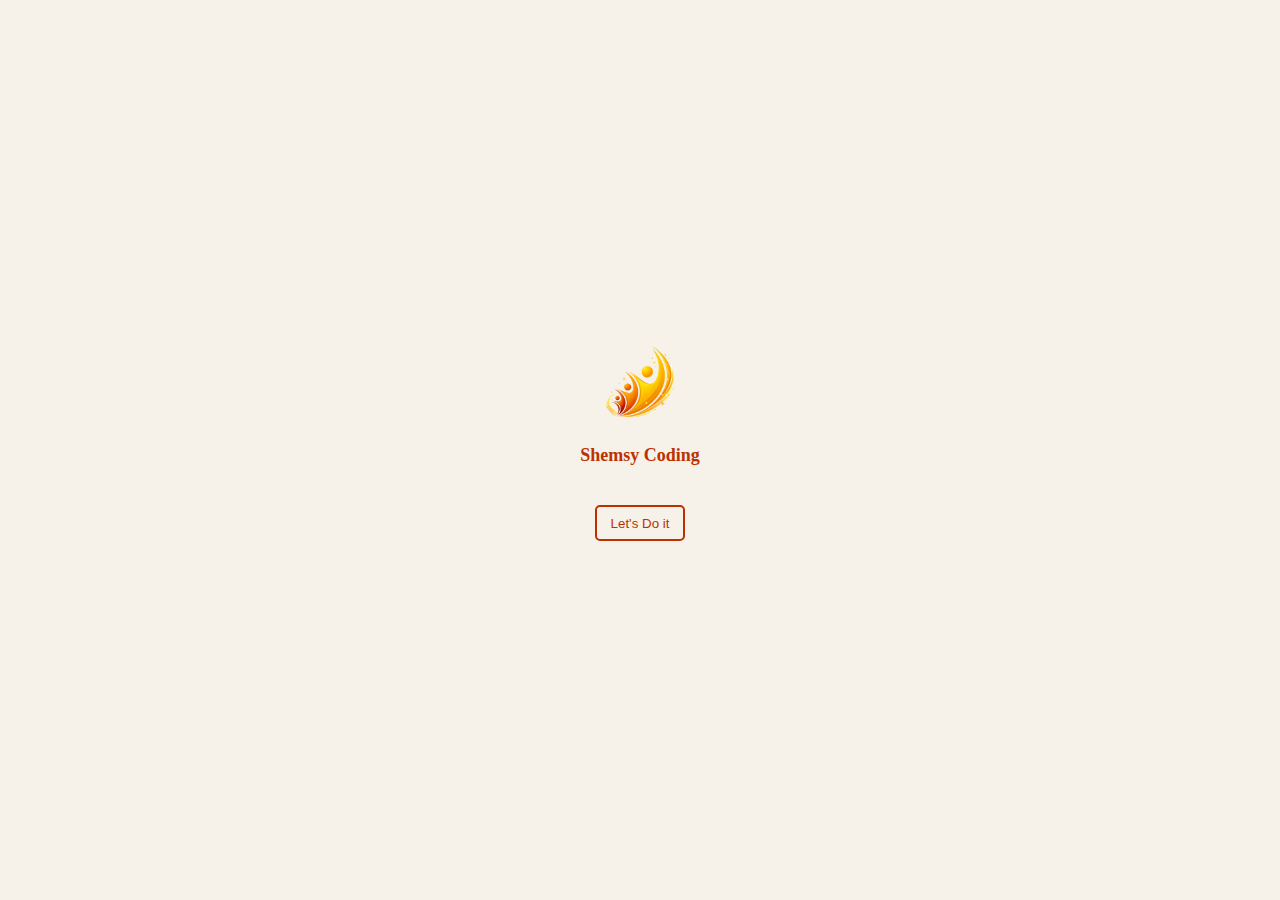
<file: index.html>
<!DOCTYPE html>
<html lang="en">
<head>
    <meta charset="UTF-8">
    <meta name="viewport" content="width=device-width, initial-scale=1.0">
    <link href="https://cdn.jsdelivr.net/npm/bootstrap@5.0.2/dist/css/bootstrap.min.css" rel="stylesheet" integrity="sha384-EVSTQN3/azprG1Anm3QDgpJLIm9Nao0Yz1ztcQTwFspd3yD65VohhpuuCOmLASjC" crossorigin="anonymous">  
    <script src="https://cdn.jsdelivr.net/npm/@popperjs/core@2.9.2/dist/umd/popper.min.js" integrity="sha384-IQsoLXl5PILFhosVNubq5LC7Qb9DXgDA9i+tQ8Zj3iwWAwPtgFTxbJ8NT4GN1R8p" crossorigin="anonymous"></script>
    <script src="https://cdn.jsdelivr.net/npm/bootstrap@5.0.2/dist/js/bootstrap.min.js" integrity="sha384-cVKIPhGWiC2Al4u+LWgxfKTRIcfu0JTxR+EQDz/bgldoEyl4H0zUF0QKbrJ0EcQF" crossorigin="anonymous"></script>
    <script src="https://cdn.jsdelivr.net/npm/bootstrap@5.0.2/dist/js/bootstrap.bundle.min.js" integrity="sha384-MrcW6ZMFYlzcLA8Nl+NtUVF0sA7MsXsP1UyJoMp4YLEuNSfAP+JcXn/tWtIaxVXM" crossorigin="anonymous"></script>
    <title>Shemsy Coding</title>
</head>
<body>
    <!-----------------------------welcome------------------------------->

    <div class="container-fluid">
        <div class="welcome">
            <div class="logocontainer">
                <div class="logo">
                  <img src="images/logo/shemsy logo 1.png" alt="" height="100%" width="100%">
                </div>
            </div>
            <div class="centername1">
                <h1 class="centername">
                  Shemsy Coding
                </h1>
            </div>
            <div class="bttn">
                <a href="loginPage.html">
                    <button class="bttn1">Let's Do it</button>
                </a>
            </div>
            <div class="space">

            </div>
        </div>
        
        
    </div>

    <style>
        body{
            margin: 0;
            background-color: #F6F1E9;
            display: flex;
            height: 100vh;
            justify-content: center;
            align-items: center;
        }
        .welcome{
            background-color: rgba(0, 128, 0, 0);
            display: block;
            max-height: 600px;
            min-height: 250px;
            width: 40%;
            justify-self: center;
            border-radius: 10px;
            transition: 0.6s all;
        }
        .welcome:hover{
            box-shadow: 0px 0px 27px 5px #BD3100;
            transform: scale(1.1);
        }
        .logocontainer{
            display: flex;
            justify-content: center;
        }
        .logo{
            margin-top: 2vh;
          height: 40%;
          width: 40%;
        }
        .centername1{
            display: flex;
            justify-content: center;
        }
        .centername{
            margin-top: 2vh;
            display: flex;
            justify-content: center;
            font-weight: bold;
            color: #BD3100;
            font-size: 2vh;
            justify-self: center;
        }
        .bttn{
            margin-top: 3vh;
            display: flex;
            justify-content: center;
        }
        .bttn1{
            background-color: #ffffff05;
            color: #BD3100;
            border: 2px solid #BD3100;
            border-radius: 5px;
            font-family: 'Franklin Gothic Medium', 'Arial Narrow', Arial, sans-serif;
            transition: 0.3s;
            height: 4vh;
            max-width: 100px;
            min-width: 90px;
        }
        .bttn1:hover{
            background-color: #bd320069;
            transform: scale(1.1);
        }
        .space{
            height: 2vh;
        }
    </style>











  
</body>
</html>
</file>
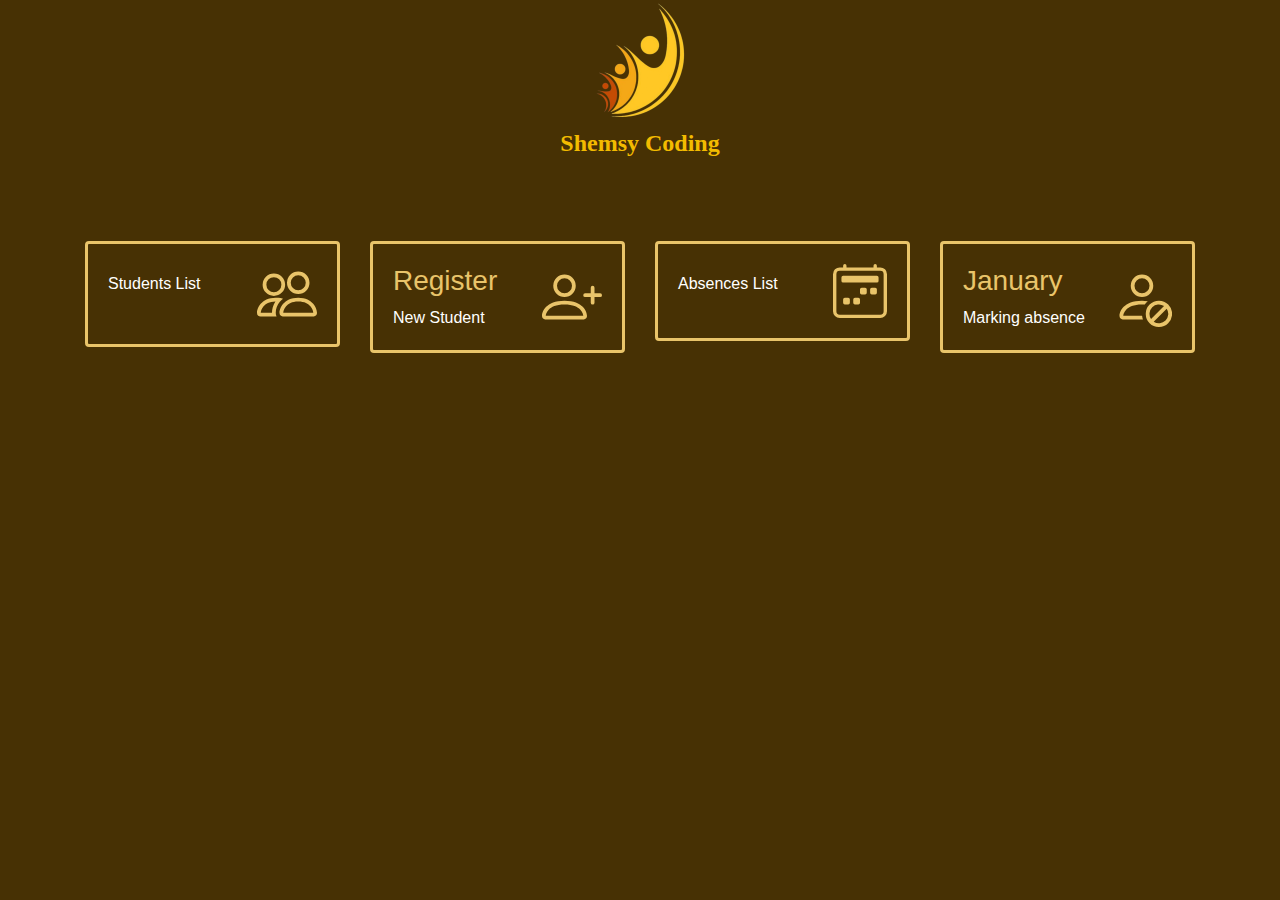
<file: home.html>
<!DOCTYPE html>
<html lang="en">
<head>
    <meta charset="UTF-8">
    <meta name="viewport" content="width=device-width, initial-scale=1.0">
    <link href="https://cdn.jsdelivr.net/npm/bootstrap@5.0.2/dist/css/bootstrap.min.css" rel="stylesheet" integrity="sha384-EVSTQN3/azprG1Anm3QDgpJLIm9Nao0Yz1ztcQTwFspd3yD65VohhpuuCOmLASjC" crossorigin="anonymous">  
    <script src="https://cdn.jsdelivr.net/npm/@popperjs/core@2.9.2/dist/umd/popper.min.js" integrity="sha384-IQsoLXl5PILFhosVNubq5LC7Qb9DXgDA9i+tQ8Zj3iwWAwPtgFTxbJ8NT4GN1R8p" crossorigin="anonymous"></script>
    <script src="https://cdn.jsdelivr.net/npm/bootstrap@5.0.2/dist/js/bootstrap.min.js" integrity="sha384-cVKIPhGWiC2Al4u+LWgxfKTRIcfu0JTxR+EQDz/bgldoEyl4H0zUF0QKbrJ0EcQF" crossorigin="anonymous"></script>
    <script src="https://cdn.jsdelivr.net/npm/bootstrap@5.0.2/dist/js/bootstrap.bundle.min.js" integrity="sha384-MrcW6ZMFYlzcLA8Nl+NtUVF0sA7MsXsP1UyJoMp4YLEuNSfAP+JcXn/tWtIaxVXM" crossorigin="anonymous"></script>
    <link rel="stylesheet" type="text/css" href="https://stackpath.bootstrapcdn.com/bootstrap/4.4.1/css/bootstrap.min.css">
    <link rel="stylesheet" type="text/css" href="https://pixinvent.com/stack-responsive-bootstrap-4-admin-template/app-assets/css/bootstrap-extended.min.css">
    <link rel="stylesheet" type="text/css" href="https://pixinvent.com/stack-responsive-bootstrap-4-admin-template/app-assets/fonts/simple-line-icons/style.min.css">
    <link rel="stylesheet" type="text/css" href="https://pixinvent.com/stack-responsive-bootstrap-4-admin-template/app-assets/css/colors.min.css">
    <link rel="stylesheet" type="text/css" href="https://pixinvent.com/stack-responsive-bootstrap-4-admin-template/app-assets/css/bootstrap.min.css">
    <link href="https://fonts.googleapis.com/css?family=Montserrat&display=swap" rel="stylesheet">
    <link rel="stylesheet" href="style.css">
    <title>Shemsy Coding</title>
</head>
<body>
    <div class="container-fluid">
        <!-----------------------------------------watermark------------------------------------------->
        <div class="cntnr">
          <div class="shemsyinfos">
            <div class="logo1">
                <div class="logo2">
                    <img src="images/logo/shemsy logo 2.png" alt="" height="100%" width="100%">
                </div>
            </div>
            <div class="name1">
                <div class="name2">
                    Shemsy Coding
                </div>
            </div>
          </div>
        </div>
        <div class="space1">

        </div>
        <!--------------------------------------end-watermark---------------------------------------->
        <div class="container">
        <div class="fonctions">
            <div class="row">
              
                <div class="col-xl-3 col-sm-6 col-12">
                    <a href="StudentsList.html">
                    <div class="card cardsbackground">
                        <div class="card-content">
                            <div class="card-body">
                                <div class="media d-flex">
                                    <div class="media-body text-left">
                                      <h3 class="cardscolor" id="students-number-card"></h3>
                                      <span class="cardtext">Students List</span>
                                    </div>
                                    <div class="align-self-center">
                                        <i class="bi bi-people">
                                            <svg xmlns="http://www.w3.org/2000/svg" width="60" height="60" fill="currentColor" class="bi bi-people cardscolor" viewBox="0 0 16 16">
                                              <path d="M15 14s1 0 1-1-1-4-5-4-5 3-5 4 1 1 1 1zm-7.978-1L7 12.996c.001-.264.167-1.03.76-1.72C8.312 10.629 9.282 10 11 10c1.717 0 2.687.63 3.24 1.276.593.69.758 1.457.76 1.72l-.008.002-.014.002zM11 7a2 2 0 1 0 0-4 2 2 0 0 0 0 4m3-2a3 3 0 1 1-6 0 3 3 0 0 1 6 0M6.936 9.28a6 6 0 0 0-1.23-.247A7 7 0 0 0 5 9c-4 0-5 3-5 4q0 1 1 1h4.216A2.24 2.24 0 0 1 5 13c0-1.01.377-2.042 1.09-2.904.243-.294.526-.569.846-.816M4.92 10A5.5 5.5 0 0 0 4 13H1c0-.26.164-1.03.76-1.724.545-.636 1.492-1.256 3.16-1.275ZM1.5 5.5a3 3 0 1 1 6 0 3 3 0 0 1-6 0m3-2a2 2 0 1 0 0 4 2 2 0 0 0 0-4"/>
                                            </svg>
                                        </i>
                                    </div>
                                </div>
                            </div>
                        </div>
                    </div>
                    </a>
                </div>

                
                <div class="col-xl-3 col-sm-6 col-12">
                    <a href="NewStudent.html">
                    <div class="card cardsbackground">
                        <div class="card-content">
                            <div class="card-body">
                                <div class="media d-flex">
                                    <div class="media-body text-left">
                                      <h3 class="cardscolor">Register</h3>
                                      <span class="cardtext">New Student</span>
                                    </div>
                                    <div class="align-self-center">
                                        <i class="bi bi-person-plus"> 
                                         <svg xmlns="http://www.w3.org/2000/svg" width="60" height="60" fill="currentColor" class="bi bi-person-plus cardscolor" viewBox="0 0 16 16">
                                            <path d="M6 8a3 3 0 1 0 0-6 3 3 0 0 0 0 6m2-3a2 2 0 1 1-4 0 2 2 0 0 1 4 0m4 8c0 1-1 1-1 1H1s-1 0-1-1 1-4 6-4 6 3 6 4m-1-.004c-.001-.246-.154-.986-.832-1.664C9.516 10.68 8.289 10 6 10s-3.516.68-4.168 1.332c-.678.678-.83 1.418-.832 1.664z"/>
                                            <path fill-rule="evenodd" d="M13.5 5a.5.5 0 0 1 .5.5V7h1.5a.5.5 0 0 1 0 1H14v1.5a.5.5 0 0 1-1 0V8h-1.5a.5.5 0 0 1 0-1H13V5.5a.5.5 0 0 1 .5-.5"/>
                                         </svg>
                                        </i>
                                    </div>
                                </div>
                            </div>
                        </div>
                    </div>
                    </a>
                </div>

                <div class="col-xl-3 col-sm-6 col-12">
                    <div class="card cardsbackground">
                        <div class="card-content">
                            <div class="card-body">
                                <div class="media d-flex">
                                    <div class="media-body text-left">
                                      <h3 class="cardscolor"></h3>
                                      <span class="cardtext">Absences List</span>
                                    </div>
                                    <div class="align-self-center">
                                        <i class="bi bi-calendar2-week">
                                            <svg xmlns="http://www.w3.org/2000/svg" width="54" height="54" fill="currentColor" class="bi bi-calendar2-week cardscolor" viewBox="0 0 16 16">
                                              <path d="M3.5 0a.5.5 0 0 1 .5.5V1h8V.5a.5.5 0 0 1 1 0V1h1a2 2 0 0 1 2 2v11a2 2 0 0 1-2 2H2a2 2 0 0 1-2-2V3a2 2 0 0 1 2-2h1V.5a.5.5 0 0 1 .5-.5M2 2a1 1 0 0 0-1 1v11a1 1 0 0 0 1 1h12a1 1 0 0 0 1-1V3a1 1 0 0 0-1-1z"/>
                                              <path d="M2.5 4a.5.5 0 0 1 .5-.5h10a.5.5 0 0 1 .5.5v1a.5.5 0 0 1-.5.5H3a.5.5 0 0 1-.5-.5zM11 7.5a.5.5 0 0 1 .5-.5h1a.5.5 0 0 1 .5.5v1a.5.5 0 0 1-.5.5h-1a.5.5 0 0 1-.5-.5zm-3 0a.5.5 0 0 1 .5-.5h1a.5.5 0 0 1 .5.5v1a.5.5 0 0 1-.5.5h-1a.5.5 0 0 1-.5-.5zm-5 3a.5.5 0 0 1 .5-.5h1a.5.5 0 0 1 .5.5v1a.5.5 0 0 1-.5.5h-1a.5.5 0 0 1-.5-.5zm3 0a.5.5 0 0 1 .5-.5h1a.5.5 0 0 1 .5.5v1a.5.5 0 0 1-.5.5h-1a.5.5 0 0 1-.5-.5z"/>
                                            </svg>
                                        </i>
                                    </div>
                                </div>
                            </div>
                        </div>
                    </div>
                </div>

                <div class="col-xl-3 col-sm-6 col-12">
                    <div class="card cardsbackground">
                        <div class="card-content">
                            <div class="card-body">
                                <div class="media d-flex">
                                    <div class="media-body text-left">
                                      <h3 class="cardscolor">January</h3>
                                      <span class="cardtext">Marking absence</span>
                                    </div>
                                    <div class="align-self-center">
                                        <i class="bi bi-person-slash"> 
                                            <svg xmlns="http://www.w3.org/2000/svg" width="60" height="60" fill="currentColor" class="bi bi-person-slash cardscolor" viewBox="0 0 16 16">
                                               <path d="M13.879 10.414a2.501 2.501 0 0 0-3.465 3.465zm.707.707-3.465 3.465a2.501 2.501 0 0 0 3.465-3.465m-4.56-1.096a3.5 3.5 0 1 1 4.949 4.95 3.5 3.5 0 0 1-4.95-4.95ZM11 5a3 3 0 1 1-6 0 3 3 0 0 1 6 0M8 7a2 2 0 1 0 0-4 2 2 0 0 0 0 4m.256 7a4.5 4.5 0 0 1-.229-1.004H3c.001-.246.154-.986.832-1.664C4.484 10.68 5.711 10 8 10q.39 0 .74.025c.226-.341.496-.65.804-.918Q8.844 9.002 8 9c-5 0-6 3-6 4s1 1 1 1z"/>
                                            </svg>
                                            
                                        </i>
                                    </div>
                                </div>
                            </div>
                        </div>
                    </div>
                </div>
              
              
            </div>
            <div class="space2">

            </div>
            <div class="row">
                
              
            </div>
        </div>
        </div>







    </div>








    <script>
        let counting = localStorage.getItem("StudentsNumberr")
        document.getElementById('students-number-card').innerHTML =  counting;
    </script>
</body>
</html>
</file>
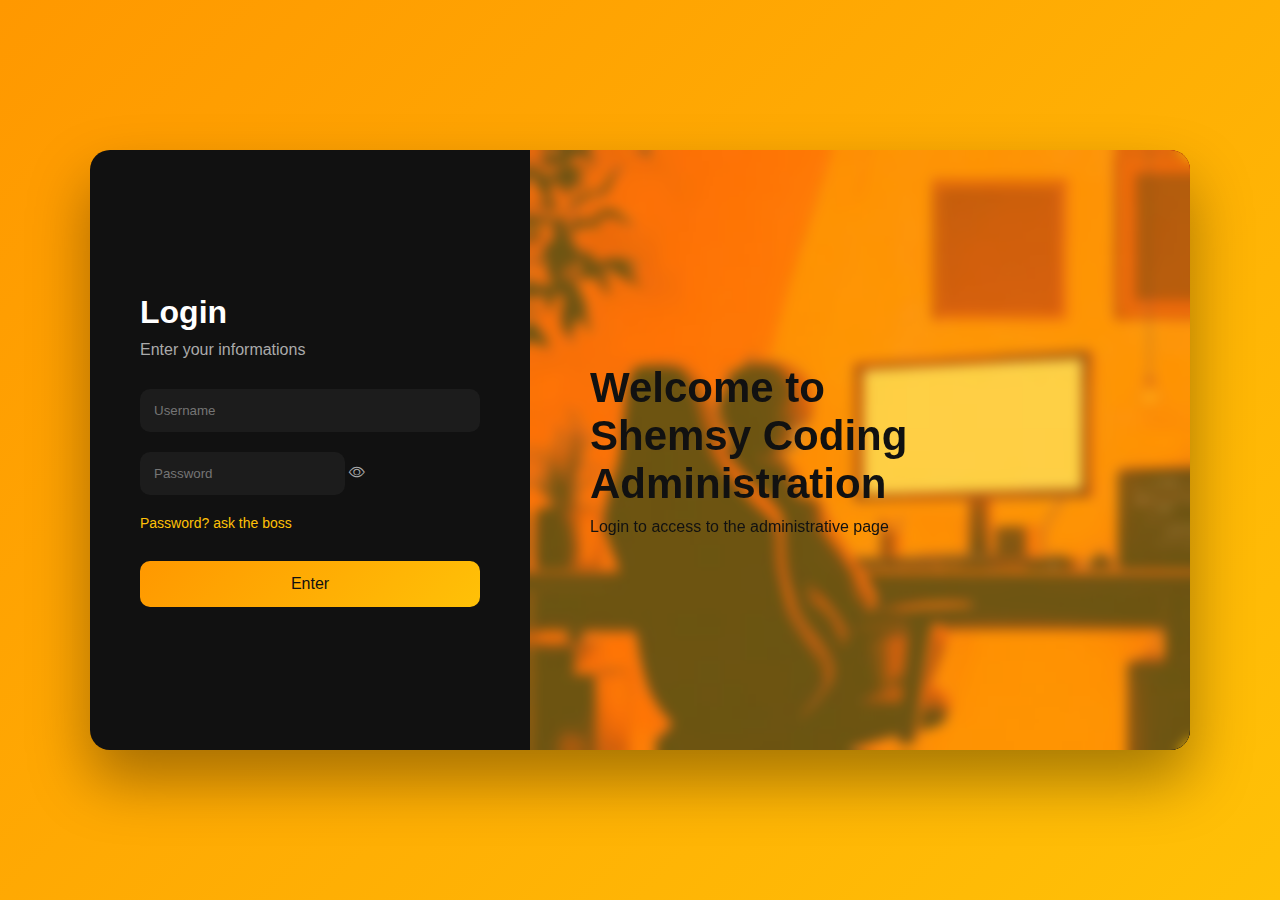
<file: loginPage.html>
<!DOCTYPE html>
<html lang="en">
<head>
  <meta charset="UTF-8">
  <meta name="viewport" content="width=device-width, initial-scale=1.0">
  <title>Shemsy Coding</title>
  <link href="https://cdn.jsdelivr.net/npm/bootstrap-icons/font/bootstrap-icons.css" rel="stylesheet">
  <style>
    * {
  margin: 0;
  padding: 0;
  box-sizing: border-box;
  font-family: 'Poppins', sans-serif;
}

body {
  min-height: 100vh;
  background: linear-gradient(135deg, #ff9800, #ffc107);
  display: flex;
  justify-content: center;
  align-items: center;
}

/* MAIN */
.auth-container {
  width: 90%;
  max-width: 1100px;
  height: 600px;
  display: flex;
  border-radius: 20px;
  overflow: hidden;
  background: #111;
  box-shadow: 0 30px 60px rgba(0,0,0,0.35);
}

/* LEFT */
.auth-left {
  width: 40%;
  padding: 50px;
  color: #fff;
  display: flex;
  flex-direction: column;
  justify-content: center;
}

.auth-left h2 {
  font-size: 32px;
}

.auth-left p {
  color: #aaa;
  margin: 10px 0 30px;
}

.auth-left input {
  background: #1c1c1c;
  border: none;
  padding: 14px;
  border-radius: 10px;
  margin-bottom: 20px;
  color: #fff;
  outline: none;
  outline: 1px solid #ff990000;
}

.auth-left input:focus {
  outline: 1px solid #ff9800;
}

.password-box {
  position: relative;
  
}

#toggle {
  cursor: pointer;
  color: #aaa;
  transition: 0.2s;
}
#toggle:hover {
  color: #ffc107;
  cursor: pointer;
}
.forgot {
  color: #ffc107;
  font-size: 14px;
  text-decoration: none;
  margin-bottom: 30px;
}

button {
  padding: 14px;
  border: none;
  border-radius: 10px;
  background: linear-gradient(135deg, #ff9800, #ffc107);
  color: #111;
  font-size: 16px;
  cursor: pointer;
  transition: 0.3s;
}

button:hover {
  transform: translateY(-2px);
  box-shadow: 0 10px 20px rgba(255,193,7,0.4);
}


/* RIGHT */
.auth-right {
  width: 60%;
  background-image: url(images/wallpapers/loginwllppr.jpg);
  background-size: cover;
  background-position: center;
  position: relative;
}

/* BLUR OVERLAY */
.overlay {
  width: 100%;
  height: 100%;
  backdrop-filter: blur(6px);
  background: rgba(255, 193, 7, 0.35);
  display: flex;
  flex-direction: column;
  justify-content: center;
  padding: 60px;
  color: #111;
}

.overlay h1 {
  font-size: 42px;
  margin-bottom: 10px;
}

.overlay span {
  font-weight: 700;
}

/* 📱 RESPONSIVE */
@media (max-width: 900px) {
  .auth-container {
    flex-direction: column;
    height: auto;
  }

  .auth-left,
  .auth-right {
    width: 100%;
  }

  .overlay {
    text-align: center;
  }
}

@media (max-width: 480px) {
  .auth-left {
    padding: 30px;
  }

  .overlay h1 {
    font-size: 28px;
  }
}

  </style>
</head>
<body>

<div class="auth-container">

  <!-- LEFT -->
  <div class="auth-left">
    <h2>Login</h2>
    <p>Enter your informations</p>

    <input type="text" id="username" placeholder="Username">

    <div class="password-box">
      <input type="password" id="password" placeholder="Password">
      <i class="bi bi-eye" onclick="togglePassword()" id="toggle"></i>
    </div>

    <a class="forgot" id="wrong">Password? ask the boss</a>

    <button onclick="trylogin()">Enter</button>

    
  </div>

  <!-- RIGHT -->
  <div class="auth-right">
    <div class="overlay">
      <h1>Welcome to<br><span>Shemsy Coding Administration</span></h1>
      <p>Login to access to the administrative page</p>
    </div>
  </div>

</div>

<script>
    let datausername = 'Admin123'
    let datapassword = '12345678'
    let username = document.getElementById('username');
    let pass = document.getElementById("password");

    function trylogin(){
        if(username.value === datausername && pass.value === datapassword ){
          window.location.href = 'home.html'
        }else{
          document.getElementById('wrong').innerHTML = 'The informations are wrong </br> Try Again' ;
          document.getElementById('wrong').style.color = 'red';
          document.getElementById('username').style.outline= '1px solid red';
          document.getElementById('password').style.outline= '1px solid red';
        }
    }



    function togglePassword(){
        let pass = document.getElementById("password");
        if(pass.type === "password"){
            pass.type = "text";
        }else{
            pass.type = "password"
        }

    }
    

</script>
</body>
</html>
</file>
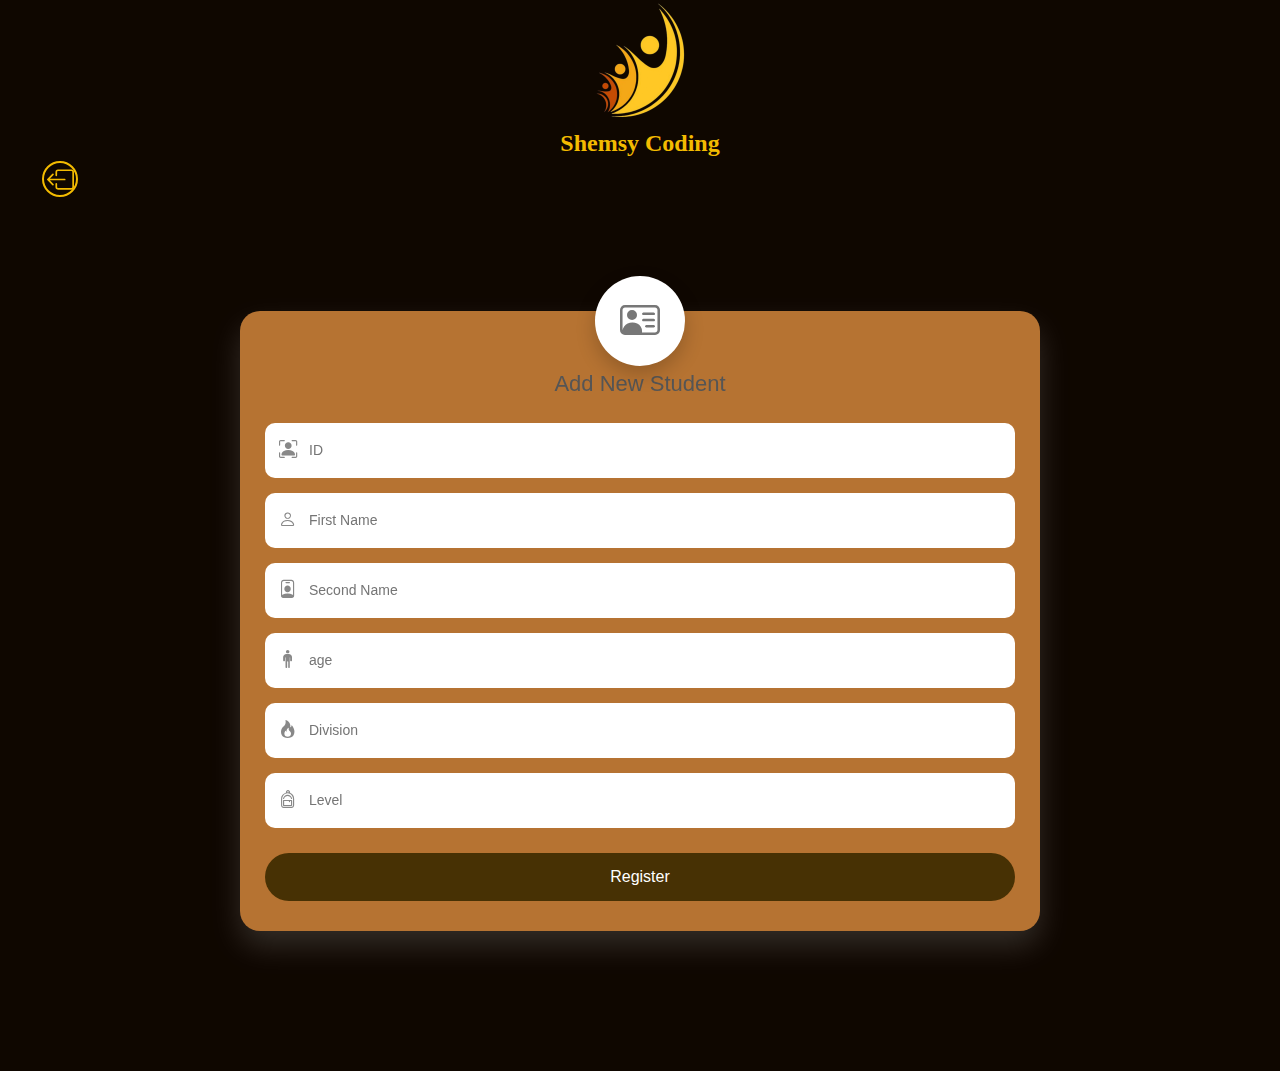
<file: NewStudent.html>
<!DOCTYPE html>
<html lang="en">
<head>
    <meta charset="UTF-8">
    <meta name="viewport" content="width=device-width, initial-scale=1.0">
    <link href="https://cdn.jsdelivr.net/npm/bootstrap@5.0.2/dist/css/bootstrap.min.css" rel="stylesheet" integrity="sha384-EVSTQN3/azprG1Anm3QDgpJLIm9Nao0Yz1ztcQTwFspd3yD65VohhpuuCOmLASjC" crossorigin="anonymous">  
    <script src="https://cdn.jsdelivr.net/npm/@popperjs/core@2.9.2/dist/umd/popper.min.js" integrity="sha384-IQsoLXl5PILFhosVNubq5LC7Qb9DXgDA9i+tQ8Zj3iwWAwPtgFTxbJ8NT4GN1R8p" crossorigin="anonymous"></script>
    <script src="https://cdn.jsdelivr.net/npm/bootstrap@5.0.2/dist/js/bootstrap.min.js" integrity="sha384-cVKIPhGWiC2Al4u+LWgxfKTRIcfu0JTxR+EQDz/bgldoEyl4H0zUF0QKbrJ0EcQF" crossorigin="anonymous"></script>
    <script src="https://cdn.jsdelivr.net/npm/bootstrap@5.0.2/dist/js/bootstrap.bundle.min.js" integrity="sha384-MrcW6ZMFYlzcLA8Nl+NtUVF0sA7MsXsP1UyJoMp4YLEuNSfAP+JcXn/tWtIaxVXM" crossorigin="anonymous"></script>
    <link rel="stylesheet" type="text/css" href="https://stackpath.bootstrapcdn.com/bootstrap/4.4.1/css/bootstrap.min.css">
    <link rel="stylesheet" type="text/css" href="https://pixinvent.com/stack-responsive-bootstrap-4-admin-template/app-assets/css/bootstrap-extended.min.css">
    <link rel="stylesheet" type="text/css" href="https://pixinvent.com/stack-responsive-bootstrap-4-admin-template/app-assets/fonts/simple-line-icons/style.min.css">
    <link rel="stylesheet" type="text/css" href="https://pixinvent.com/stack-responsive-bootstrap-4-admin-template/app-assets/css/colors.min.css">
    <link rel="stylesheet" type="text/css" href="https://pixinvent.com/stack-responsive-bootstrap-4-admin-template/app-assets/css/bootstrap.min.css">
    <link href="https://fonts.googleapis.com/css?family=Montserrat&display=swap" rel="stylesheet">
    <link rel="stylesheet" href="https://cdn.jsdelivr.net/npm/bootstrap-icons@1.11.3/font/bootstrap-icons.css">
    <link rel="stylesheet" href="style.css">
    <title>Shemsy Coding</title>
    <style>
        body{
            background-color: #0f0700;
        }
    </style>
</head>
<body>
    <div class="container-fluid">
        <!--------------------------------------watermark---------------------------------------->
        <div class="cntnr">
          <div class="shemsyinfos">
            <div class="logo1">
                <div class="logo2">
                    <img src="images/logo/shemsy logo 2.png" alt="" height="100%" width="100%">
                </div>
            </div>
            <div class="name1">
                <div class="name2">
                    Shemsy Coding
                </div>
            </div>
          </div>
        </div>
        <div class="space3">
            
                
                <div class="cntrr1"   onclick="history.back()">
                    <svg xmlns="http://www.w3.org/2000/svg" width="40" height="40" fill="currentColor" class="bi bi-box-arrow-left  backing" viewBox="0 0 16 16">
                      <path fill-rule="evenodd" d="M6 12.5a.5.5 0 0 0 .5.5h8a.5.5 0 0 0 .5-.5v-9a.5.5 0 0 0-.5-.5h-8a.5.5 0 0 0-.5.5v2a.5.5 0 0 1-1 0v-2A1.5 1.5 0 0 1 6.5 2h8A1.5 1.5 0 0 1 16 3.5v9a1.5 1.5 0 0 1-1.5 1.5h-8A1.5 1.5 0 0 1 5 12.5v-2a.5.5 0 0 1 1 0z"/>
                      <path fill-rule="evenodd" d="M.146 8.354a.5.5 0 0 1 0-.708l3-3a.5.5 0 1 1 .708.708L1.707 7.5H10.5a.5.5 0 0 1 0 1H1.707l2.147 2.146a.5.5 0 0 1-.708.708z"/>
                    </svg>
                </div>
              
           

        </div>
        <!-----------------------------------end-watermark-------------------------------------->
   
        <!-----------------------------------input add-------------------------------------->
    </div>
<div class="container">
<div class="page">
<div class="form-container">

    <div class="form-card">

      <div class="form-avatar">
        <i class="form-avatar-icon bi bi-person-vcard"></i>
      </div>

      <h2 class="form-title">Add New Student</h2>

      <div class="form-group">
        <i class="form-icon bi bi-person-bounding-box"></i>
        <input class="form-input" type="number" placeholder="ID" id="iiid">
      </div>

      <div class="form-group">
        <i class="form-icon bi bi-person"></i>
        <input class="form-input" type="text" placeholder="First Name" id="firstname">
      </div>

      <div class="form-group">
        <i class="form-icon bi bi-person-badge"></i>
        <input class="form-input" type="text" placeholder="Second Name" id="scndname">
      </div>

      <div class="form-group">
        <i class="form-icon bi bi-person-standing"></i>
        <input class="form-input" type="number" placeholder="age" id="ageee">
      </div>

      <div class="form-group">
        <i class="form-icon bi bi-fire"></i>
        <input class="form-input" list="options-division" type="text" placeholder="Division" id="division">
        <datalist id="options-division">
          <option value="INFOS">
          <option value="MATH">
          <option value="PC">
          <option value="SVT">
          <option value="ANIME">
          <option value="PROGRA">
        </datalist>
      </div>

      <div class="form-group">
        <i class="form-icon bi bi-backpack"></i>
        <input class="form-input" list="level-options" type="text" placeholder="Level" id="lvll">
        <datalist id="level-options">
          <option value="1AC">
          <option value="2AC">
          <option value="3AC">
          <option value="TC">
          <option value="1BAC">
          <option value="2BAC">
          <option value="BAC+1">
          <option value="BAC+2">
          <option value="BAC+3">
          <option value="BAC+4">
          <option value="BAC+5">
          <option value="Out of Shcool">   
        </datalist>
      </div>

      <button class="form-button" onclick="SaveData()">Register</button>
      

    </div>

  </div>
</div>
</div>
</div>

    <script src="script.js"></script>
   
    
</body>
</html>
</file>
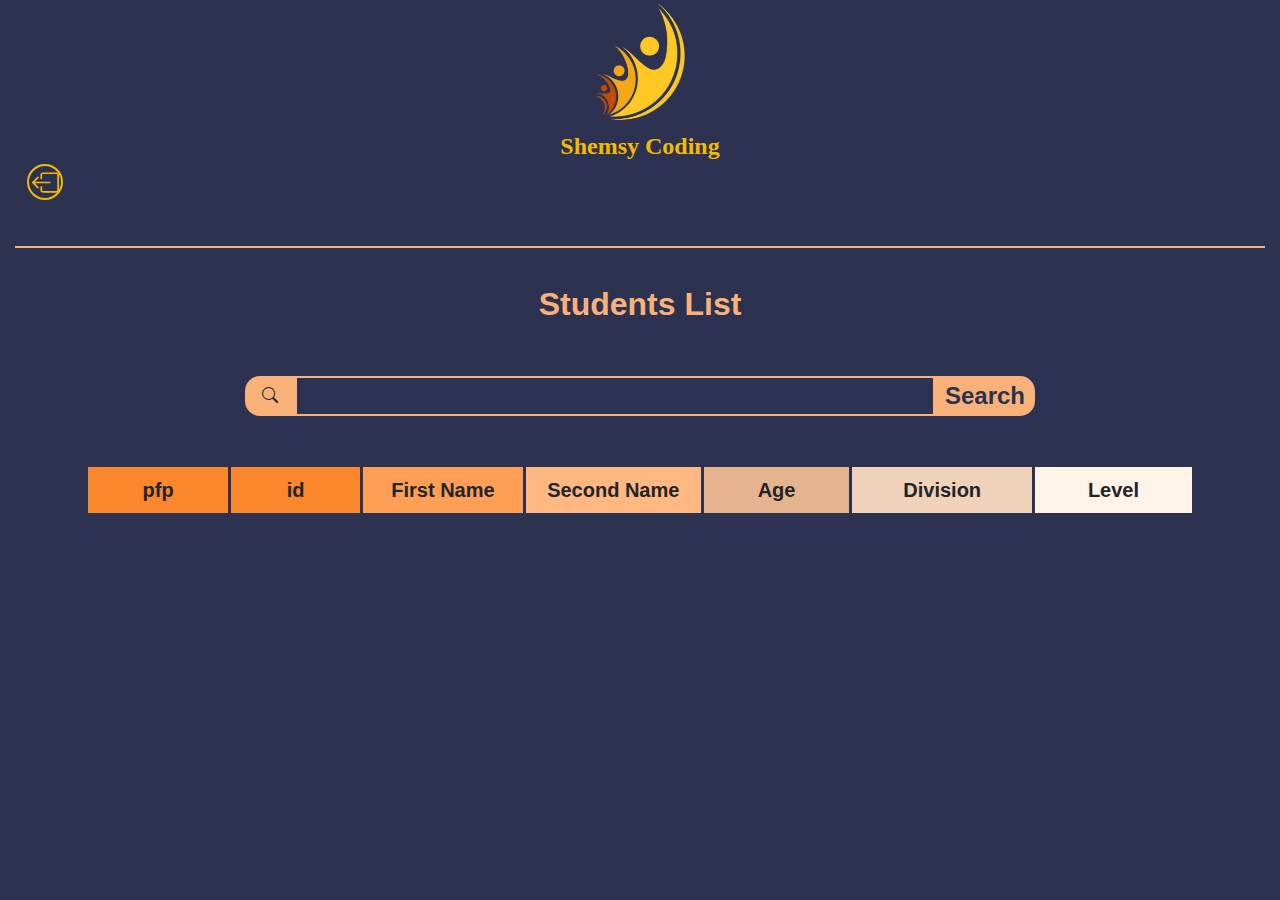
<file: StudentsList.html>
<!DOCTYPE html>
<html lang="en">
<head>
    <meta charset="UTF-8">
    <meta name="viewport" content="width=device-width, initial-scale=1.0">
    <link href="https://cdn.jsdelivr.net/npm/bootstrap@5.0.2/dist/css/bootstrap.min.css" rel="stylesheet" integrity="sha384-EVSTQN3/azprG1Anm3QDgpJLIm9Nao0Yz1ztcQTwFspd3yD65VohhpuuCOmLASjC" crossorigin="anonymous">  
    <script src="https://cdn.jsdelivr.net/npm/@popperjs/core@2.9.2/dist/umd/popper.min.js" integrity="sha384-IQsoLXl5PILFhosVNubq5LC7Qb9DXgDA9i+tQ8Zj3iwWAwPtgFTxbJ8NT4GN1R8p" crossorigin="anonymous"></script>
    <script src="https://cdn.jsdelivr.net/npm/bootstrap@5.0.2/dist/js/bootstrap.min.js" integrity="sha384-cVKIPhGWiC2Al4u+LWgxfKTRIcfu0JTxR+EQDz/bgldoEyl4H0zUF0QKbrJ0EcQF" crossorigin="anonymous"></script>
    <script src="https://cdn.jsdelivr.net/npm/bootstrap@5.0.2/dist/js/bootstrap.bundle.min.js" integrity="sha384-MrcW6ZMFYlzcLA8Nl+NtUVF0sA7MsXsP1UyJoMp4YLEuNSfAP+JcXn/tWtIaxVXM" crossorigin="anonymous"></script>
    <link rel="stylesheet" type="text/css" href="https://stackpath.bootstrapcdn.com/bootstrap/4.4.1/css/bootstrap.min.css">
    <link rel="stylesheet" type="text/css" href="https://pixinvent.com/stack-responsive-bootstrap-4-admin-template/app-assets/css/bootstrap-extended.min.css">
    <link rel="stylesheet" type="text/css" href="https://pixinvent.com/stack-responsive-bootstrap-4-admin-template/app-assets/fonts/simple-line-icons/style.min.css">
    <link rel="stylesheet" type="text/css" href="https://pixinvent.com/stack-responsive-bootstrap-4-admin-template/app-assets/css/colors.min.css">
    <link rel="stylesheet" type="text/css" href="https://pixinvent.com/stack-responsive-bootstrap-4-admin-template/app-assets/css/bootstrap.min.css">
    <link href="https://fonts.googleapis.com/css?family=Montserrat&display=swap" rel="stylesheet">
    <link rel="stylesheet" href="https://cdn.jsdelivr.net/npm/bootstrap-icons@1.11.3/font/bootstrap-icons.css">
    <!--------fonts-text---------->
    <link rel="preconnect" href="https://fonts.googleapis.com">
    <link rel="preconnect" href="https://fonts.gstatic.com" crossorigin>
    <link href="https://fonts.googleapis.com/css2?family=Alkatra:wght@400..700&family=Ubuntu:ital,wght@0,300;0,400;0,500;0,700;1,300;1,400;1,500;1,700&display=swap" rel="stylesheet">
    
    <link rel="stylesheet" href="style.css">
    <title>Shemsy Coding</title>
    <style>
        body{
            background-color: #2d3250;
        }
    </style>
</head>
<body>
    <!--------------------------------------watermark---------------------------------------->
        <div class="cntnr">
          <div class="shemsyinfos">
            <div class="logo1">
                <div class="logo2">
                    <img src="images/logo/shemsy logo 2.png" alt="" height="100%" width="100%">
                </div>
            </div>
            <div class="name1">
                <div class="name2">
                    Shemsy Coding
                </div>
            </div>
          </div>
        </div>
        <div class="space3">
            
                
                <div class="cntrr1"  onclick="history.back()">
                    <svg xmlns="http://www.w3.org/2000/svg" width="40" height="40" fill="currentColor" class="bi bi-box-arrow-left  backing" viewBox="0 0 16 16">
                      <path fill-rule="evenodd" d="M6 12.5a.5.5 0 0 0 .5.5h8a.5.5 0 0 0 .5-.5v-9a.5.5 0 0 0-.5-.5h-8a.5.5 0 0 0-.5.5v2a.5.5 0 0 1-1 0v-2A1.5 1.5 0 0 1 6.5 2h8A1.5 1.5 0 0 1 16 3.5v9a1.5 1.5 0 0 1-1.5 1.5h-8A1.5 1.5 0 0 1 5 12.5v-2a.5.5 0 0 1 1 0z"/>
                      <path fill-rule="evenodd" d="M.146 8.354a.5.5 0 0 1 0-.708l3-3a.5.5 0 1 1 .708.708L1.707 7.5H10.5a.5.5 0 0 1 0 1H1.707l2.147 2.146a.5.5 0 0 1-.708.708z"/>
                    </svg>
                </div>
              
           

        </div>
    <!-----------------------------------end-watermark-------------------------------------->
    <br>
    <br>
    <br>






    <!--------------------------------------Titre------------------------------------------->
    <div class="container-fluid">
        <div id="list-titre-container">
            <p id="list-titre">
                Students List
            </p>
        </div>
    </div>
    <!--------------------------------------end-Titre---------------------------------------->
    








    <!-----------------------------------search-input--------------------------------------->
    <div class="container-fluid">
        <div id="input-search-container">
            <div id="group-input-container">
                <div id="searchicon-container"><i class="bi bi-search searchicon"></i></div><input type="search" name="Search a Student" id="input-search"><div id="input-titre-container"><div id="input-titre">Search</div></div>
            </div>
        </div>
    </div>
    <!---------------------------------end-search-input------------------------------------->
    <br>

    <br>








    <!-------------------------------------The-List----------------------------------------->
    <div class="container">
        <div id="list-container">
            <table>
                <thead>
                    <tr>
                      <th class="table-head" id="id-head-table">pfp</th>
                      <th class="table-head" id="id-head-table">id</th>
                      <th class="table-head" id="First-Name-head-table">First Name</th>
                      <th class="table-head" id="Second-Name-head-table">Second Name</th>
                      <th class="table-head" id="Age-head-table">Age</th>
                      <th class="table-head" id="Division-head-table">Division</th>
                      <th class="table-head" id="Level-head-table">Level</th>
                    </tr>
                </thead>
                <tbody id="tableBody">

                </tbody>
            </table>
        </div>
    </div>
    
    <!-------------------------------------The-List-End----------------------------------------->

<div id="overlay" onclick="closeModal()">
  <div class="custom-modal" onclick="event.stopPropagation()">

    <div class="card-top-shape"></div>

    <!-- Header -->
    <div class="pfp-window-head">
      <div class="titre-pfp-window">Student Profile</div>
      <div class="exitcntnr">
        <i class="bi bi-x" onclick="closeModal()"></i>
      </div>
    </div>

    <!-- Photo + ID -->
    <div class="pfp-imgg-container">
      <img src="images/pics-student-list/stdblck.jfif" class="pfp-imgg">
      <div class="pfp-id" id="pfp-window-idd"></div>
    </div>

    <!-- Infos -->
    <div class="pfp-window-body">
        <div class="pfp-window-body-right">
            <div id="pfp-window-fname" class="infos-pfp-window">
               
            </div>
            <div id="pfp-window-sname" class="infos-pfp-window">
                
            </div>
            <div id="pfp-window-age" class="infos-pfp-window">
                
            </div>
            <div id="pfp-window-division" class="infos-pfp-window">
                
            </div>
            <div id="pfp-window-level" class="infos-pfp-window">
                
            </div>
        </div>
    </div>

    <!-- Buttons -->
    <div class="pfp-window-footer">
      <div class="pfp-window-footer-left">
        <div class="markabsence-button">
          <i class="bi bi-person-slash"></i>
          <div>Mark Absence</div>
        </div>
      </div>
      <div class="pfp-window-footer-right">
        <div class="removestudent-button" onclick="removestudent()">
          <i class="bi bi-person-dash"></i>
          <div>Remove Student</div>
        </div>
      </div>
    </div>

    <div class="card-bottom-shape"></div>
  </div>
</div>    




    <script src="script.js"></script>
    
</body>
</html>
</file>
<file: style.css>
/********************************* home ***************************************/
body{
    margin: 0;
    background-color: #473104;
}
.cntnr{
    display: flex;
    
}
.shemsyinfos{
    display: block;
    width: 100%;
    justify-content: center;
}
.logo1{
    display: flex;
    justify-content: center;
    width: 10%;
    justify-content: center;
    justify-self: center;
    
}
.name1{
    display: flex;
    justify-content: center;
}
.name2{
    font-size: x-large;
    font-weight: bolder;
    font-family: Georgia, 'Times New Roman', Times, serif;
    color: #F3BB00;
}
.space1{
    display: flex;
    height: 80px;
}
.space2{
    display: flex;
    height: vh;
}
.cardsbackground{
    background-color: #e9c56a00;
    border: 3px solid #e9c46a;
    transition: 0.6s all;
}
.cardscolor{
    color: #e9c46a;
    fill: #e9c46a;
    transition: 0.6s all;
}
.cardtext{
    color: white;
    transition: 0.6s all;
}
.cardsbackground:hover {
    background-color: #e9c56a;
    border: 3px solid #e9c46a;
    transition: 0.6s all;
    transform: translateY(-10px);
    box-shadow: 0 10px 20px rgba(0, 0, 0, 0.788);
    cursor: pointer;
}
.cardsbackground:hover .cardscolor {
    color: #93441A;
    fill: #93441A;
}
.cardsbackground:hover .cardtext{
    color: #000;
}

/********************************* New Student ***************************************/
.cntrr1{
    background-color: #f3ba0000;
    border: 2px solid #F3BB00;
    height: 4vh;
    width: 4vh;
    margin-left: 3vh ;
    display: flex;
    justify-content: center;
    align-items: center;
    border-radius: 50%;
    transition: 0.6s all;
}
.backing{
    height: 3vh;
    width: 3vh;   
    fill: #F3BB00; 
    transition: 0.6s all;
}
.cntrr1:hover {
    background-color: #F3BB00;
    border: 2px solid #F3BB00;
    transform:translateX(-5px) ;
    cursor: pointer;
}
.cntrr1:hover .backing {
    fill: #0f0700ea; 
}
.space3{
    display: flex;
    height: 10px;
}

/* ===== Reset ===== */
.page {
  margin: 0;
  min-height: 100vh;
  display: flex;
  justify-content: center;
  align-items: center;
  background: linear-gradient(180deg, #0f0700, #b6743200);
  font-family: "Segoe UI", sans-serif;
}

/* ===== Container ===== */
.form-container {
  width: 100%;
  padding: 20px;
  display: flex;
  justify-content: center;
}

/* ===== Card ===== */
.form-card {
  width: 100%;
  max-width: 800px;
  background: #B67332;
  backdrop-filter: blur(8px);
  border-radius: 20px;
  padding: 40px 25px 30px;
  box-shadow: 0 15px 30px rgba(255, 255, 255, 0.15);
  position: relative;
  text-align: center;
}

/* ===== Avatar ===== */
.form-avatar {
  width: 90px;
  height: 90px;
  background: #ffffff;
  border-radius: 50%;
  position: absolute;
  top: -35px;
  left: 50%;
  transform: translateX(-50%);
  display: flex;
  justify-content: center;
  align-items: center;
  box-shadow: 0 8px 20px rgba(0,0,0,0.2);
}

.form-avatar-icon {
  font-size: 40px;
  color: #777;
}

/* ===== Title ===== */
.form-title {
  margin-top: 20px;
  margin-bottom: 25px;
  font-size: 22px;
  font-weight: 500;
  color: #555;
}

/* ===== Inputs ===== */
.form-group {
  display: flex;
  align-items: center;
  background: #ffffff;
  border-radius: 10px;
  padding: 12px;
  margin-bottom: 15px;
  border: 2px solid #47310400;
  transition: 0.6s all;
}
.form-group:hover {
 border: 2px solid #473104;
 
}

.form-icon {
  font-size: 18px;
  color: #888;
  margin-right: 10px;
}

.form-input {
  border: none;
  outline: none;
  width: 100%;
  font-size: 14px;
}

/* ===== Button ===== */
.form-button {
  width: 100%;
  padding: 12px;
  margin-top: 10px;
  border: none;
  border-radius: 25px;
  background: #473104;
  color: #ffffff;
  font-size: 16px;
  cursor: pointer;
  transition: all 0.3s;
}

.form-button:hover {
  background: #93441A;
}

/* ===== Responsive ===== */
@media (max-width: 480px) {
  .form-card {
    padding: 35px 20px 25px;
  }

  .form-title {
    font-size: 20px;
  }

  .form-avatar {
    width: 60px;
    height: 60px;
    top: -30px;
  }

  .form-avatar-icon {
    font-size: 22px;
  }
}



/********************************* Students List ***************************************/
/*titre*/
#list-titre-container{
    display: flex;
    justify-content: center;
    align-items: center;
    height: 80px;
    border-top: 2px solid #f9b17a;
}
#list-titre{
    margin-top: 50px;
    color: #f9b17a;
    font-size: xx-large;
    font-weight: bolder;
    font-style: normal;
    font-family:Verdana, Geneva, Tahoma, sans-serif;
}
/*search input*/
#input-search-container{
    display: flex;
    justify-content: center;
    align-items: center;
    margin-top: 50px;
}
#group-input-container{
    background-color: #93441a00;
    display: flex;
    height: 40px;
}
#searchicon-container{
    display: flex;
    background-color: #f9b17a;
    justify-content: center;
    align-items: center;
    width: 50px;
    border-top-left-radius: 15px;
    border-bottom-left-radius: 15px;
}
#searchicon{
    color: #ffffff;
    
}
#input-search{
    background-color: #2d3250;
    border: 2px solid #f9b17a;
    width: 50vw;
    transition: all 0.3s;
    color: #fafafa;
    font-size: large;
    font-weight: bold;
}
#input-search:hover {
    background-color: #f9b17a;
    
}
#input-search:focus{
    background-color: #f9b17a;
    border:0px;
}

#input-titre-container{
    display: flex;
    justify-content: center;
    background-color: #f9b17a;
    width: 100px;
    border-top-right-radius: 15px;
    border-bottom-right-radius: 15px;
    transition: all 0.3s;
    border: 2px solid #f9b17a00;
}
#input-titre-container:hover{
    background-color: #00000000;
    border: 2px solid #f9b17a;
    cursor: pointer;
    
}
#input-titre{
    color: #2d3250;
    font-size: x-large;
    font-weight: bolder;
    
}
#input-titre-container:hover #input-titre{
    color: #f9b17a;
}
/*********************************students list*************************/


th, td {
border: 3px solid #2d3250;
padding: 8px;
text-align: center;
}


/*****Table Head******/
#list-container{
    display: flex;
    justify-content: center;
    
    
}
.table-head{
    width: 50vw;
    height: 5vh;
    margin-top: 20px;
    justify-content: center;
    font-size: clamp(10px, 2vw, 20px); 
}
#id-head-table{
    background-color: #fa862e;
}
#First-Name-head-table{
    background-color: #ff9f55;
}
#Second-Name-head-table{
    background-color: #ffb881;
}
#Age-head-table{
    background-color: #e5b48f;
}
#Division-head-table{
    background-color: #f0d1b9;
}
#Level-head-table{
    background-color: #fff2e6;
}
/*****Table Body******/
.tableBody{
    max-width: 800px;
}

.table-body{
    width: 50vw;
    height: 5vh;
    margin-top: 20px;
    justify-content: center;  
    font-size: clamp(10px, 2vw, 20px); 
}
.id-body-table{
    background-color: #fa862e;
    font-weight: bold;
    
}
.pfp-body-table{
    width: 5vh;
    background-color: #fa862e;
    font-weight: bold;
    color: #ffffff;
    transition: 0.3s all;
}
.pfp-body-table:hover{
    color: #fa862e;
    cursor: pointer;
    background-color: rgb(255, 255, 255);
}
.First-Name-body-table{
    background-color: #ff9f55;
    font-weight: bold;
    color: #000000;
}
.Second-Name-body-table{
    background-color: #ffb881;
    font-weight: bold;
    color: #000000;
}
.Age-body-table{
    background-color: #e5b48f;
    font-weight: bold;
    color: #000000;
}
.Division-body-table{
    background-color: #f0d1b9;
    font-weight: bold;
    color: #000000;
}
.Level-body-table{
    background-color: #fff2e6;
    font-weight: bold;
    color: #000000;
}








/* ===== Overlay ===== */
#overlay{
  display:none;
  position:fixed;
  inset:0;
  background:rgba(0,0,0,.6);
  z-index:1000;
}

/* ===== Card ===== */
.custom-modal{
  background:#fff;
  width:380px;
  height:540px;
  border-radius:18px;
  position:absolute;
  top:50%;
  left:50%;
  transform:translate(-50%,-50%);
  box-shadow:0 15px 30px rgba(255, 255, 255, 0.658);
  overflow:hidden;
}

/* ===== Header ===== */
.pfp-window-head{
  display:flex;
  padding:15px 20px;
  position:relative;
  z-index:3;
}
.titre-pfp-window{
  width:50%;
  font-weight:bold;
  font-family: "Alkatra", system-ui;
  font-size: x-large; 
  color: #000;
}
.exitcntnr{
  width:50%;
  display:flex;
  justify-content:flex-end;
}
.bi-x{
  font-size:32px;
  cursor:pointer;
  color: #000;
}
.bi-x:hover{color:red}

/* ===== Top Shape ===== */
.card-top-shape{
  position:absolute;
  top:0;
  width:100%;
  height:150px;
  background:#1e4ed8;
  border-bottom-left-radius:60px;
}

/* ===== Photo ===== */
.pfp-imgg-container{
  position:absolute;
  top:85px;
  left:50%;
  transform:translateX(-50%);
  z-index:2;
  text-align:center;
}
.pfp-imgg{
  width:120px;
  height:120px;
  border-radius:50%;
  border:6px solid #1e4ed8;
}

/* ===== ID under photo ===== */
.pfp-id{
  margin-top:8px;
  font-weight:bold;
  font-size: x-large;
  color:#1e4ed8;
  font-family: "Ubuntu", sans-serif;
}

/* ===== Body ===== */
.pfp-window-body{
  margin-top:165px;
  display:flex;
  justify-content:center;
  font-family: "Ubuntu", sans-serif;
  
}
.pfp-window-body-right{
  width:100%;
}
.infos-pfp-window{
  display:flex;
  justify-content:center;
  font-size:18px;
  margin:8px 0;
  color: #000;
  height: 20px;
}

/* ===== Footer (space added) ===== */
.pfp-window-footer{
  position:absolute;
  bottom:75px;
  width:100%;
  display:flex;
   
}
.pfp-window-footer-left,
.pfp-window-footer-right{
  width:50%;
  display:flex;
  justify-content:center;
}

/* ===== Buttons ===== */
.markabsence-button{
  background:transparent;
  border:3px solid blue;
  color:blue;
  padding:10px 14px;
  border-radius:15px;
  font-weight:bold;
  display:flex;
  gap:6px;
  transition:.3s;
  font-family: "Ubuntu", sans-serif;
}
.markabsence-button:hover{
  background:blue;
  color:white;
  cursor:pointer;
}

.removestudent-button{
  background:transparent;
  border:3px solid red;
  color:red;
  padding:10px 14px;
  border-radius:15px;
  font-weight:bold;
  display:flex;
  gap:6px;
  transition:.3s;
  font-family: "Ubuntu", sans-serif;
}
.removestudent-button:hover{
  background:red;
  color:white;
  cursor:pointer;
}

/* ===== Bottom Shape ===== */
.card-bottom-shape{
  position:absolute;
  bottom:0;
  width:100%;
  height:60px;
  background:#1e4ed8;
  border-top-right-radius:60px;
}
</file>
